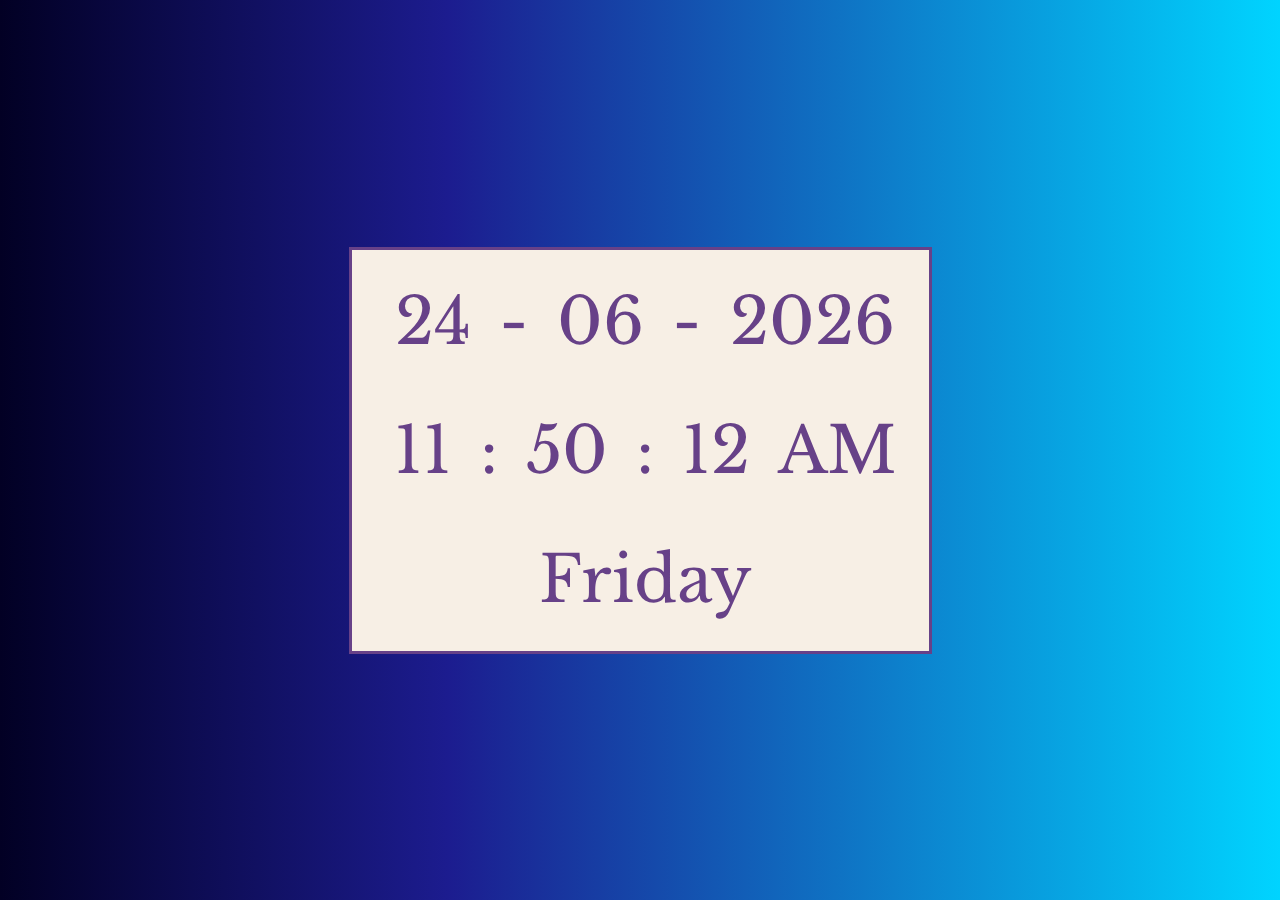
<file: DigitalClock/index.html>
<!DOCTYPE html>
<html lang="en">
  <head>
    <meta charset="UTF-8" />
    <meta name="viewport" content="width=device-width, initial-scale=1.0" />
    <title>Digital Clock</title>
    <link rel="preconnect" href="https://fonts.googleapis.com" />
    <link rel="preconnect" href="https://fonts.gstatic.com" crossorigin />
    <link
      href="https://fonts.googleapis.com/css2?family=Libre+Baskerville:ital,wght@0,400;0,700;1,400&family=Poppins:ital,wght@0,100;0,200;0,300;0,400;0,500;0,600;0,700;0,800;0,900;1,100;1,200;1,300;1,400;1,500;1,600;1,700;1,800;1,900&display=swap"
      rel="stylesheet"
    />
    <link rel="stylesheet" href="style.css" />
  </head>
  <body>
    <div class="container">
      <div class="digital">
        <div class="wrapper">
          <span id="date">dd</span>
          <span>-</span>
          <span id="month">mm</span>
          <span>-</span>
          <span id="year">yy</span>
        </div>
        <div class="wrapper">
          <span id="hour">00</span>
          <span>:</span>
          <span id="minute">00</span>
          <span>:</span>
          <span id="second">00</span>
          <span id="ampm">AM</span>
        </div>
        <div class="wrapper">
          <span id="day">Day</span>
        </div>
      </div>
    </div>
    <script src="app.js"></script>
  </body>
</html>
</file>
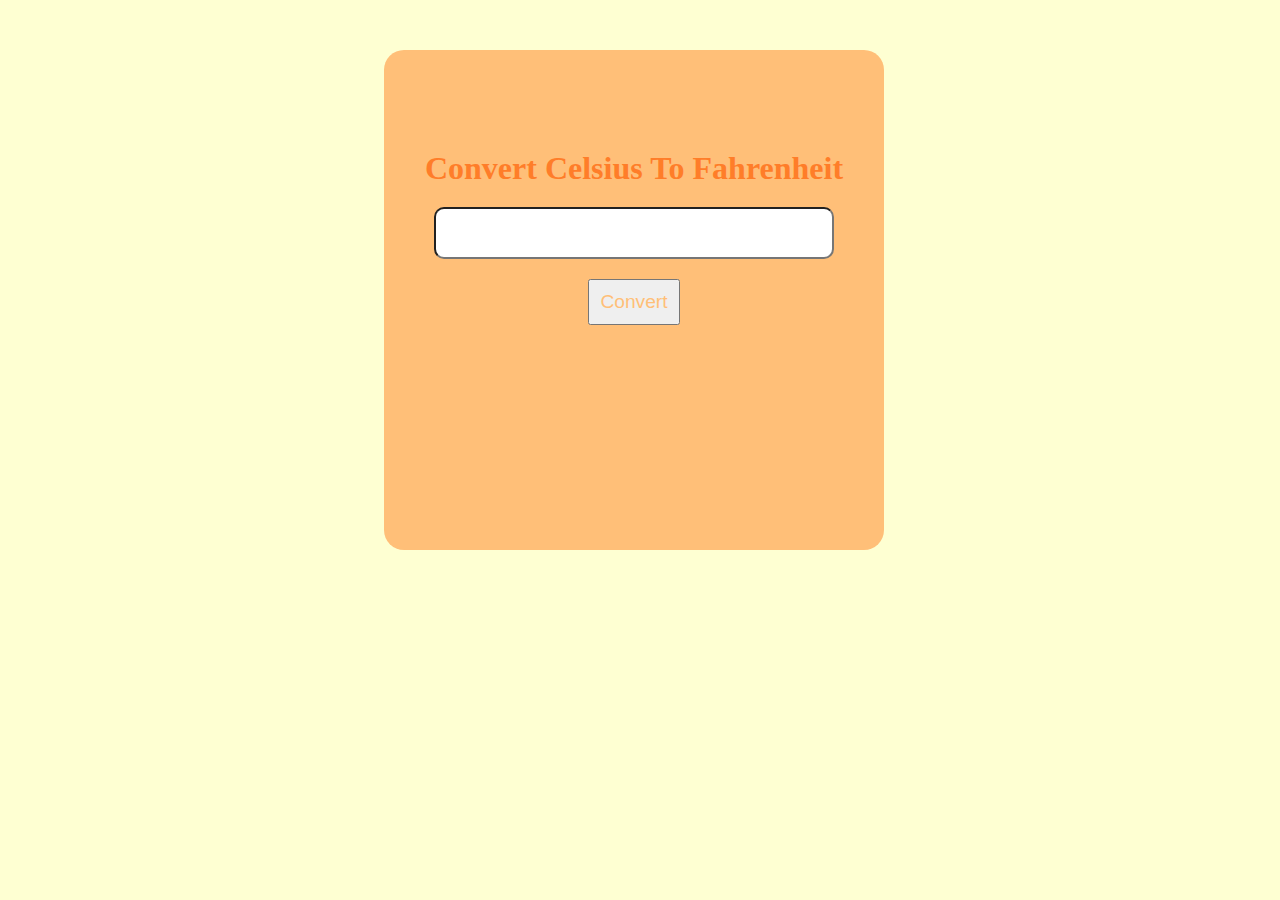
<file: FahrenheitConvertor/index.html>
<!DOCTYPE html>
<html lang="en">
  <head>
    <meta charset="UTF-8" />
    <meta name="viewport" content="width=device-width, initial-scale=1.0" />
    <title>FahrenheitConvertor</title>
    <link rel="stylesheet" href="style.css" />
  </head>
  <body>
    <div class="container">
      <div class="wrapper">
        <h1 id="">Convert Celsius To Fahrenheit</h1>
        <input type="text" name="" class="input" id="val" />
        <button onclick="convert()">Convert</button>
        <h2 id="result"></h2>
      </div>
    </div>
    <script src="app.js"></script>
  </body>
</html>
</file>
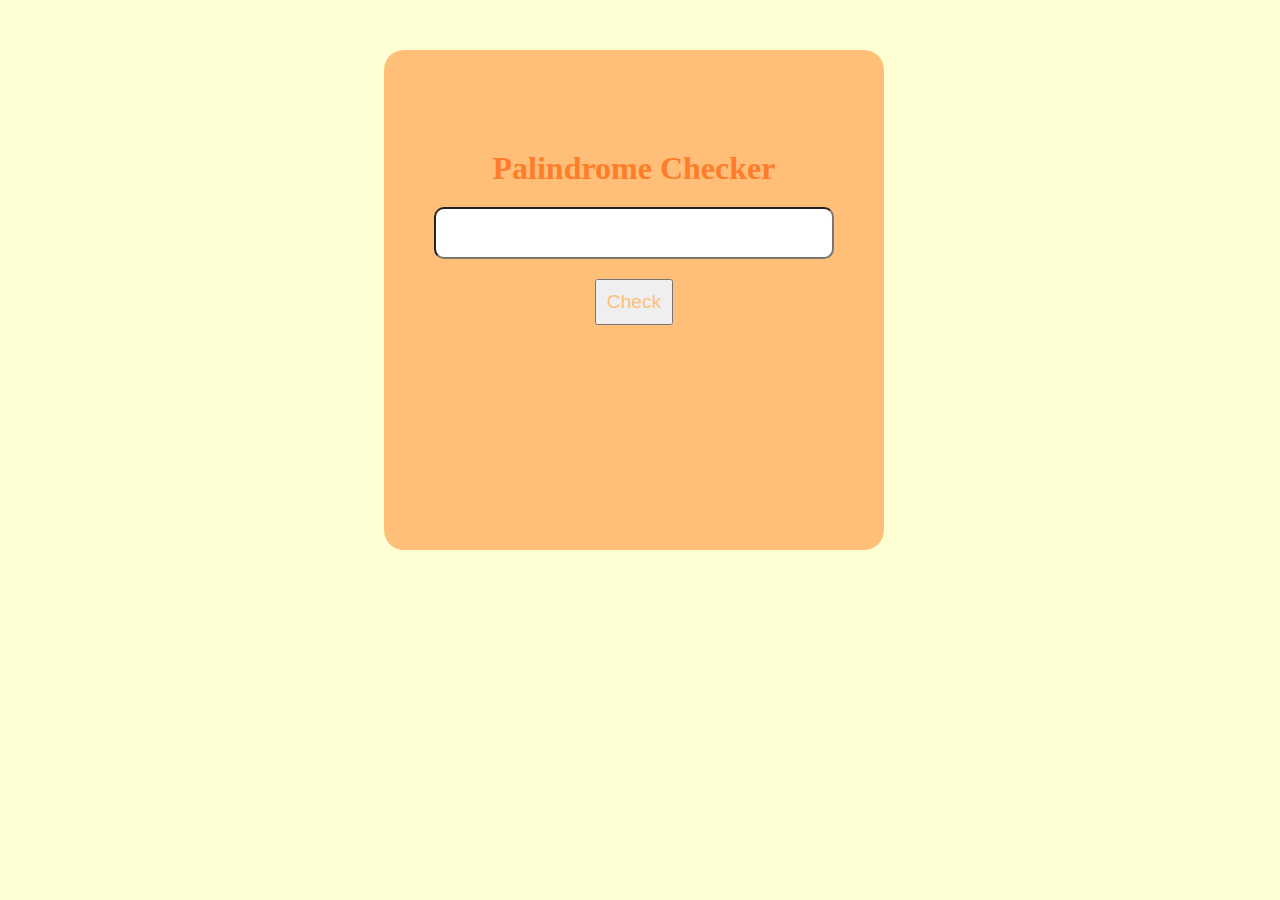
<file: PalindromeChecker/index.html>
<!DOCTYPE html>
<html lang="en">
  <head>
    <meta charset="UTF-8" />
    <meta name="viewport" content="width=device-width, initial-scale=1.0" />
    <title>Palindrome</title>
    <link rel="stylesheet" href="style.css">
  </head>
  <body>
    <div class="container">
      <div class="wrapper">
        <h1 id="">Palindrome Checker</h1>
        <input type="text" name="" class="input" id="val" />
        <button onclick="checker()">Check</button>
        <h2 id="result"></h2>
      </div>
    </div>
    <script src="app.js"></script>
  </body>
</html>
</file>
<file: DigitalClock/style.css>
*{
    margin: 0;
    padding: 0;
    box-sizing: border-box;
    
}
.container{
    background: rgb(2,0,36);
    background: linear-gradient(90deg, rgba(2,0,36,1) 0%, rgba(28,28,143,1) 35%, rgba(0,212,255,1) 100%);
    display: flex;
    flex-direction: column;
    gap: 50px;
    width: 100vw;
    height: 100vh;
    justify-content: center;
    align-items: center;
    font-family: "Libre Baskerville", serif;
    font-size: 4rem;
    color: #674188;
}
.digital{
    border: 3px solid #674188;
    padding: 2rem;
    background: #F7EFE5;
    display: flex;
    flex-direction: column;
    justify-content: center;
    align-items: center;
    gap: 50px;
}
#wrapper-date{
    border: 3px solid #674188;
    padding: 1rem;
    background: linear-gradient(90deg, rgba(174,230,238,1) 0%, rgba(202,148,233,1) 100%);
}
.container span{
    margin-left:10px ;
}
</file>
<file: FahrenheitConvertor/style.css>
*{
    margin: 0px;
    padding: 0px;
    box-sizing: border-box;
}
body{
    background-color: #FEFFD2;
}
.container{
    width: 40%;
    margin: 50px auto;
}
.wrapper{
    background-color: #FFBF78;
    border-radius: 20px;
    display: flex;
    flex-direction: column;
    width: 500px;
    height: 500px;
    padding: 100px 0px;
    align-items: center;
}
.wrapper h1{
    color: #FF7D29;
}
.input{
    width: 400px;
    padding: 10px;
    margin: 20px 10px;
    border-radius: 10px;
    color: #FFEEA9;
    font-size: 24px;
    font-weight: 600;
}
.input:focus{
    border: 2px solid #FF7D29;
}
button{
    font-size: 1.2em;
    padding: 10px;
    color: #FFBF78;
}
.wrapper h2{
    margin: 10px;
    color: #FF7D29;
}
</file>
<file: PalindromeChecker/style.css>
*{
    margin: 0px;
    padding: 0px;
    box-sizing: border-box;
}
body{
    background-color: #FEFFD2;
}
.container{
    width: 40%;
    margin: 50px auto;
}
.wrapper{
    background-color: #FFBF78;
    border-radius: 20px;
    display: flex;
    flex-direction: column;
    width: 500px;
    height: 500px;
    padding: 100px 0px;
    align-items: center;
}
.wrapper h1{
    color: #FF7D29;
}
.input{
    width: 400px;
    padding: 10px;
    margin: 20px 10px;
    border-radius: 10px;
    color: #FFEEA9;
    font-size: 24px;
    font-weight: 600;
}
.input:focus{
    border: 2px solid #FF7D29;
}
button{
    font-size: 1.2em;
    padding: 10px;
    color: #FFBF78;
}
.wrapper h2{
    margin: 10px;
    color: #FF7D29;
}
</file>
